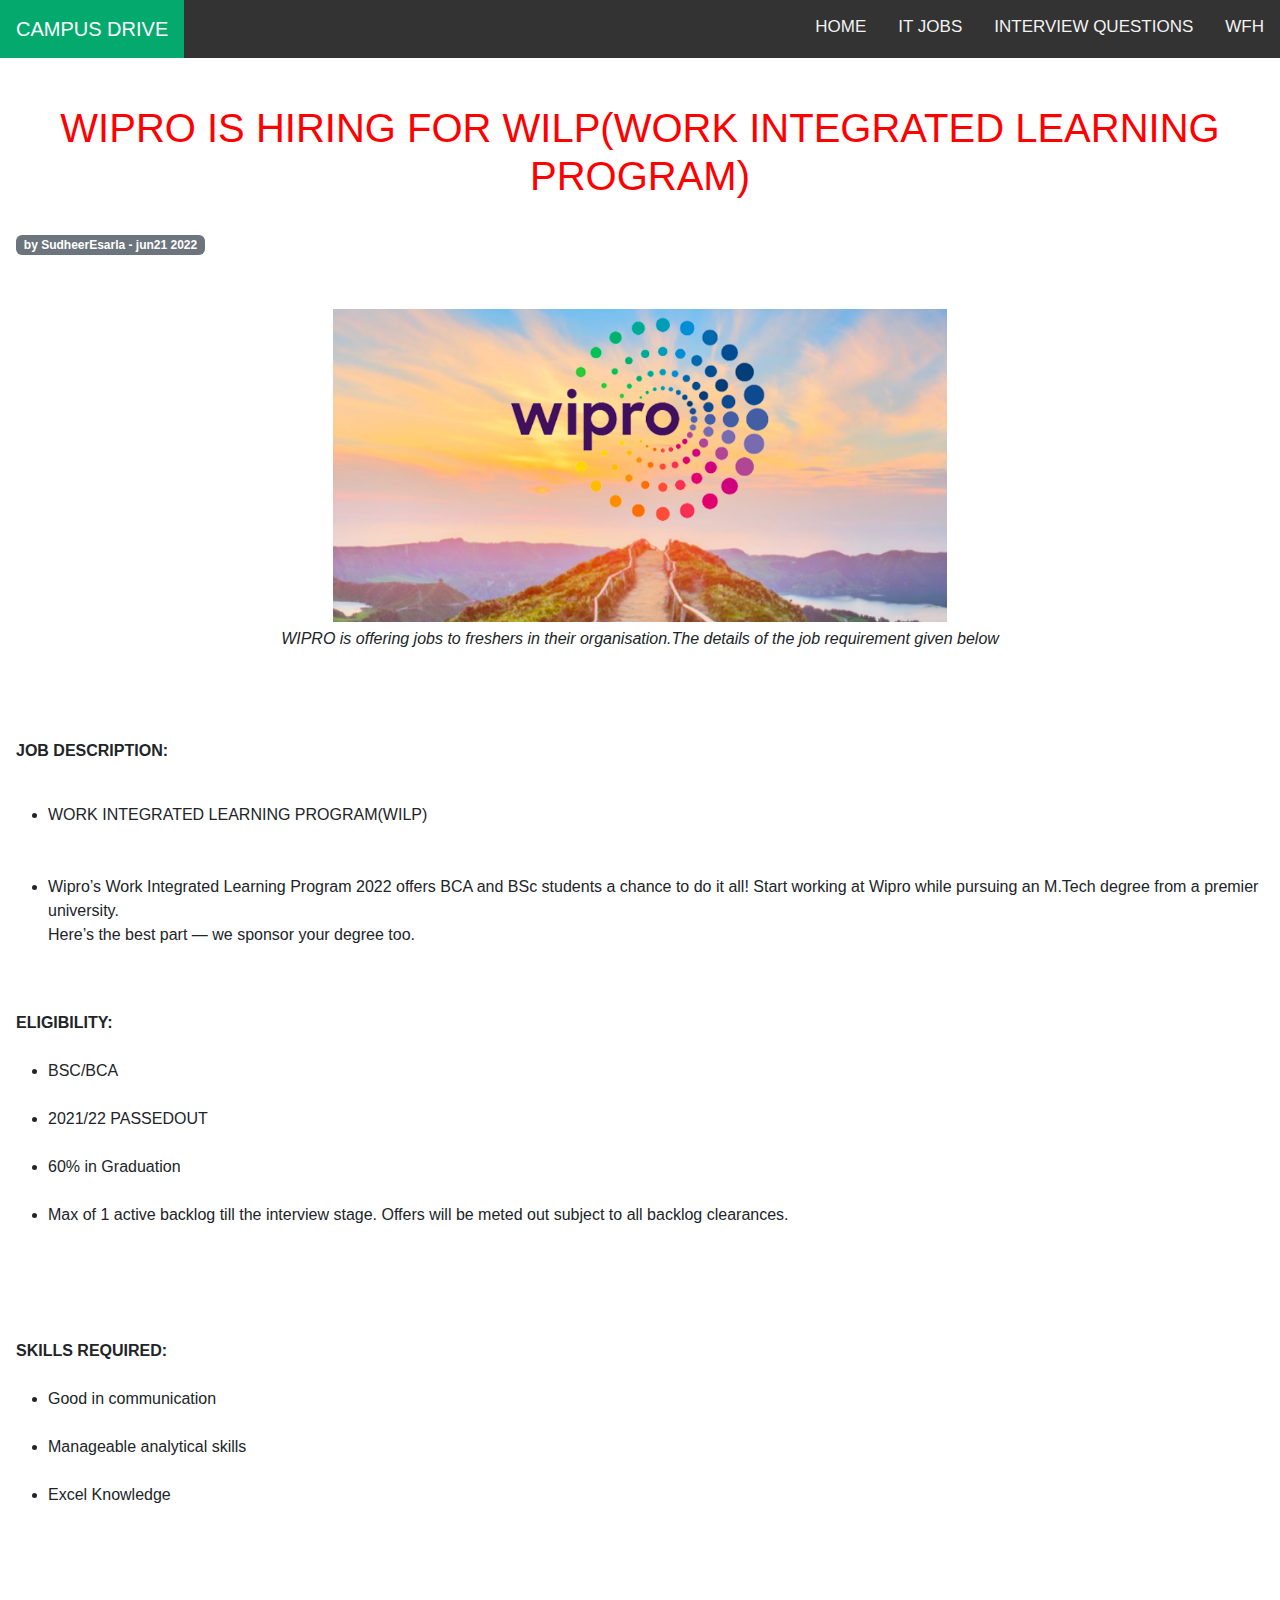
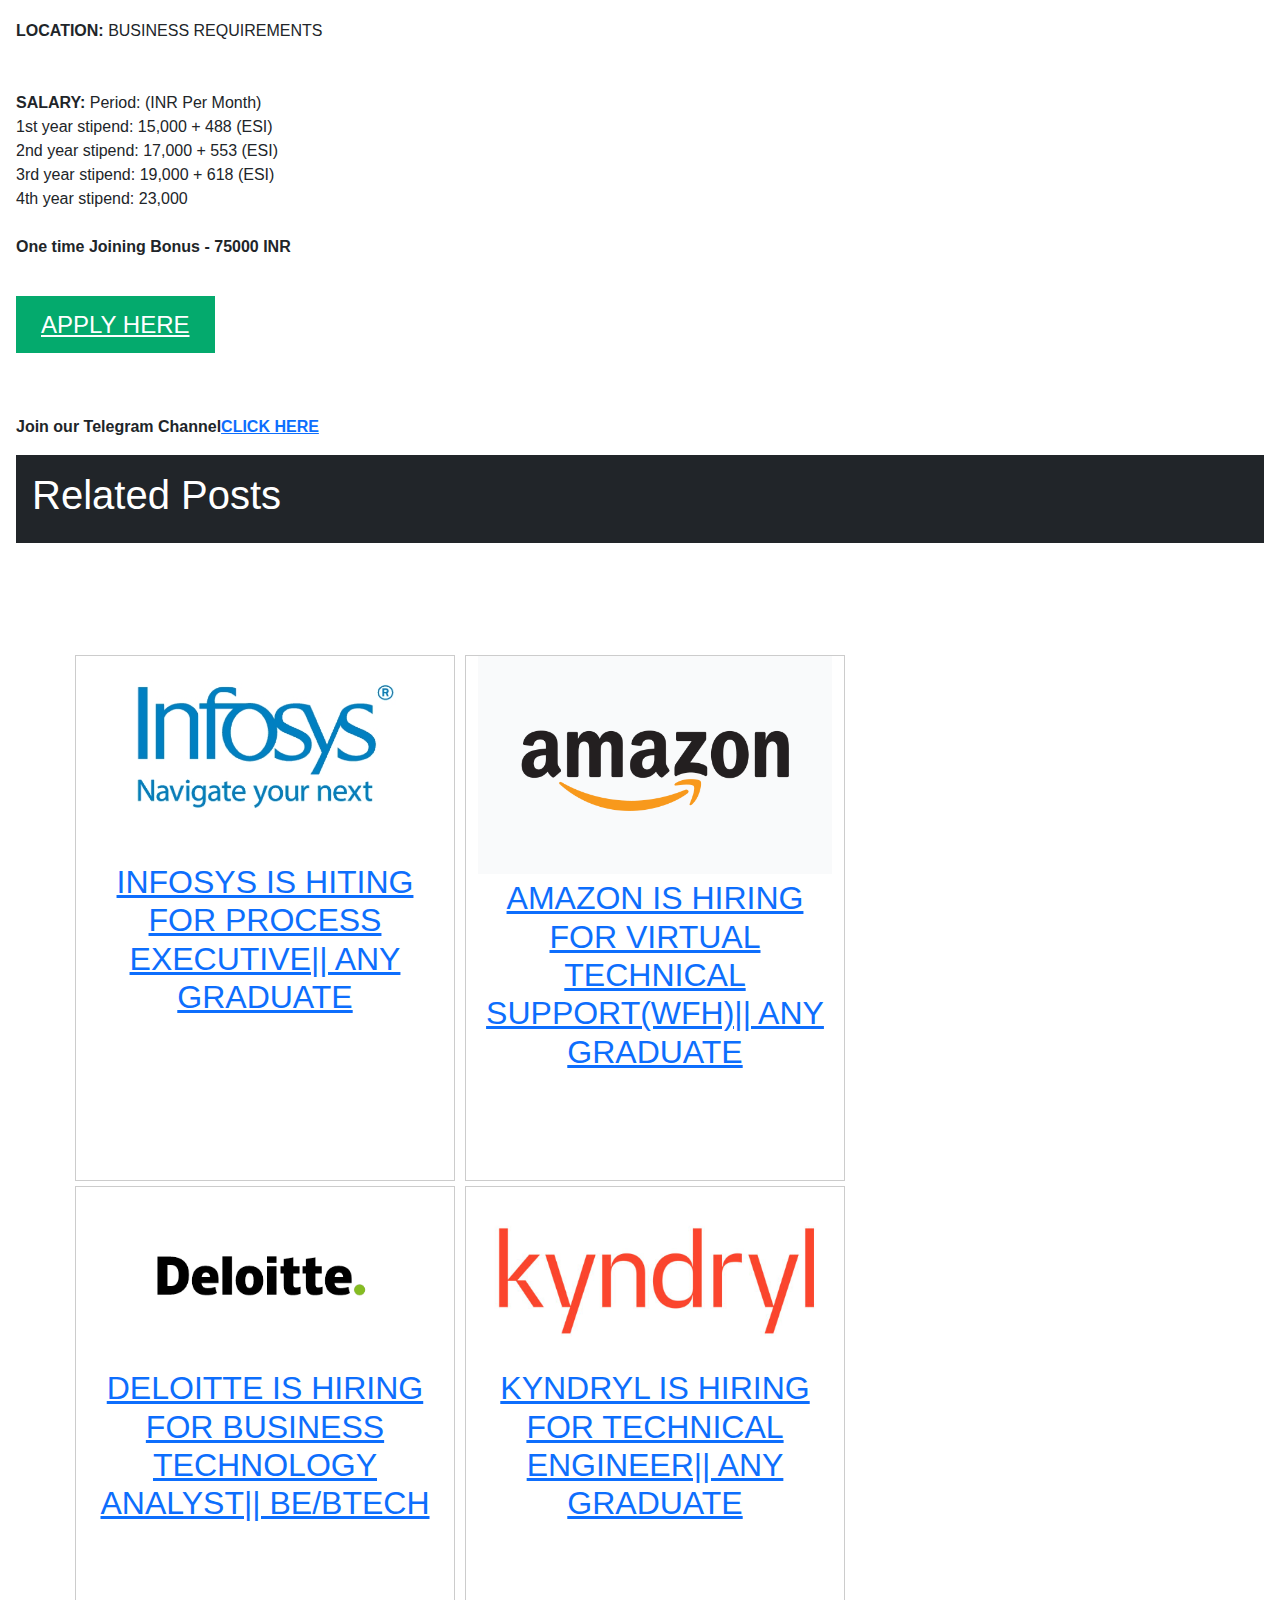
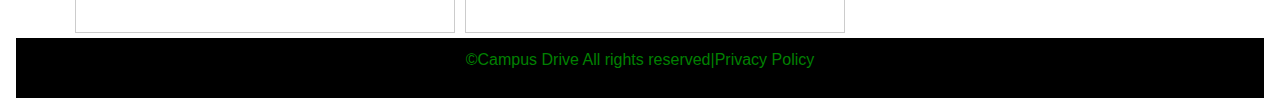
<file: index.html>
<!DOCTYPE html>
<html lang="en" >
<head>
	
<meta charset="UTF-8">
<meta name= "viewport" content="width=device-width,initial-scale=1.0">

<title>CAMPUS DRIVE</title>

<link rel="stylesheet" href="https://cdnjs.cloudflare.com/ajax/libs/font-awesome/4.7.0/css/font-awesome.min.css">
<link rel="stylesheet" href="style.css">
<link href="https://cdn.jsdelivr.net/npm/bootstrap@5.1.3/dist/css/bootstrap.min.css" rel="stylesheet">
  <script src="https://cdn.jsdelivr.net/npm/bootstrap@5.1.3/dist/js/bootstrap.bundle.min.js"></script>


</head>


<body>

	
	
	

<div class="topnav" id="myTopnav">
	<a target="_blank" href="#" class="active">CAMPUS DRIVE</a>
	<a href="WFH.html">WFH</a>
	<a target="_blank" href="#ITJOBS">INTERVIEW QUESTIONS</a>
	<a href="sai.html">IT JOBS</a>
	<a target="_blank" href="#">HOME</a>
	<a href="javascript:void(0);" class="icon" onclick="myFunction()">
	  <i class="fa fa-bars"></i>
	</a>
  </div>
  
	


<div class = "main">

<h1 class="heading">WIPRO IS HIRING FOR WILP(WORK INTEGRATED LEARNING PROGRAM)</h1>


						<br>
					<span class="badge bg-secondary">by SudheerEsarla - jun21 2022</span>
						<br>
						<br>
						<br>
<img src = "wipro.jpg" alt = "wipro" class="company-pic">
<p class="p1"><i>WIPRO is offering jobs to freshers in their organisation.The details of the job requirement given below</i></p><br>
<br>
<br>
<p class="p2">
	<b>JOB DESCRIPTION:</b><br><br>
	<ul class="job">
	<li>WORK INTEGRATED LEARNING PROGRAM(WILP)</li> <br><br>
	<li>Wipro’s Work Integrated Learning Program 2022 offers BCA and BSc students a chance to do it all! Start working at Wipro while pursuing an M.Tech degree from a premier university.<br>
		 Here’s the best part — we sponsor your degree too.</li> <br><br>
	</ul>


<b>ELIGIBILITY:</b><br><br>

<ul class="eligibility">
	<li>BSC/BCA</li><br>
	<li>2021/22 PASSEDOUT</li><br>
	<li>60% in Graduation</li><br>
	<li>Max of 1 active backlog till the interview stage. Offers will be meted out subject to all backlog clearances.</li><br>
	

</ul>



<br><br>
<br>



<b>SKILLS REQUIRED:</b><br><br>
<ul class="skills">

	
	<li>Good in communication</li><br>
	<li>Manageable analytical skills</li><br>
	<li>Excel Knowledge </li><br>
	</ul>
	
		
<br>
<br><br>



<b>LOCATION:</b>
BUSINESS REQUIREMENTS<br>
<br><br>



<b>SALARY:</b>
Period: (INR Per Month)<br>
1st year stipend: 15,000 + 488 (ESI)<br>
2nd year stipend: 17,000 + 553 (ESI)<br>
3rd year stipend: 19,000 + 618 (ESI)<br>
4th year stipend: 23,000<br>
<br>
<b>One time Joining Bonus - 75000 INR</b><br>

<br>
<br>
<a target = "_blank" class = "fcc-btn" href = "https://careers.wipro.com/wilp">APPLY HERE</a><br>
<br>
<br>
<br>

<p><b>Join our Telegram Channel<a target="_blank" href="https://t.me/+YsRPLBOCBAg5MjM1">CLICK HERE</a></b></p>





<div class="container-fluid p-3 my-3 bg-dark text-white text-left">
	<h1>Related Posts</h1>
	</div>
	<br><br>
	<div class="container mt-5">
		<div class="row">




			<div class="col-sm-4">
	
				<a target="_blank" href="https://campusdrive.github.io/Infosys-executive/">

			
	
				
				<img src="infosys.jpg" alt="" class="post-image" width="600" height="400"></a>
				<div class="post-preview">
					<h2><a  target="_blank" href="https://campusdrive.github.io/Infosys-executive/">

						INFOSYS IS HITING FOR PROCESS EXECUTIVE|| ANY GRADUATE </a>
						
						 
	
						</h2>
						
							<br><br><br><br>
	
						
					
						 
						
	
	
				</div>
			</div>




			<div class="col-sm-4">
	
				<a target="_blank" href="https://campusdrive.github.io/amazon-jobs/">

			
	
				
				<img src="amazon.jpg" alt="" class="post-image" width="600" height="400"></a>
				<div class="post-preview">
					<h2><a  target="_blank" href="https://campusdrive.github.io/amazon-jobs/">

						AMAZON IS HIRING FOR VIRTUAL TECHNICAL SUPPORT(WFH)|| ANY GRADUATE </a>
						
						 
	
						</h2>
						
							<br><br><br><br>
	
						
					
						 
						
	
	
				</div>
			</div>





			<div class="col-sm-4">
	
				<a target="_blank" href="https://campusdrive.github.io/Deloitte-jobs/">

			
	
				
				<img src="delooitte.jpg" alt="" class="post-image" width="600" height="400"></a>
				<div class="post-preview">
					<h2><a  target="_blank" href="https://campusdrive.github.io/Deloitte-jobs/">

						DELOITTE IS HIRING FOR BUSINESS TECHNOLOGY ANALYST|| BE/BTECH </a>
						
						 
	
						</h2>
						
							<br><br><br><br>
	
						
					
						 
						
	
	
				</div>
			</div>


			<div class="col-sm-4">
	
				<a target="_blank" href="https://campusdrive.github.io/Kyndryl-jobs/">

			
	
				
				<img src="kyndryl.jpg" alt="" class="post-image" width="600" height="400"></a>
				<div class="post-preview">
					<h2><a  target="_blank" href="https://campusdrive.github.io/Kyndryl-jobs/">

						KYNDRYL IS HIRING FOR TECHNICAL ENGINEER|| ANY GRADUATE </a>
						
						 
	
						</h2>
						
							<br><br><br><br>
	
						
					
						 
						
	
	
				</div>
			</div>
	
	
	


				
					

	</div>
</div>

		
		



<footer class="footer">
	
	

<p>&copy;Campus Drive All rights reserved|Privacy Policy</p>
</footer>



<script>
	function myFunction() {
	  var x = document.getElementById("myTopnav");
	  if (x.className === "topnav") {
		x.className += " responsive";
	  } else {
		x.className = "topnav";
	  }
	}
	</script>



</div>
</body>
</html>
</file>
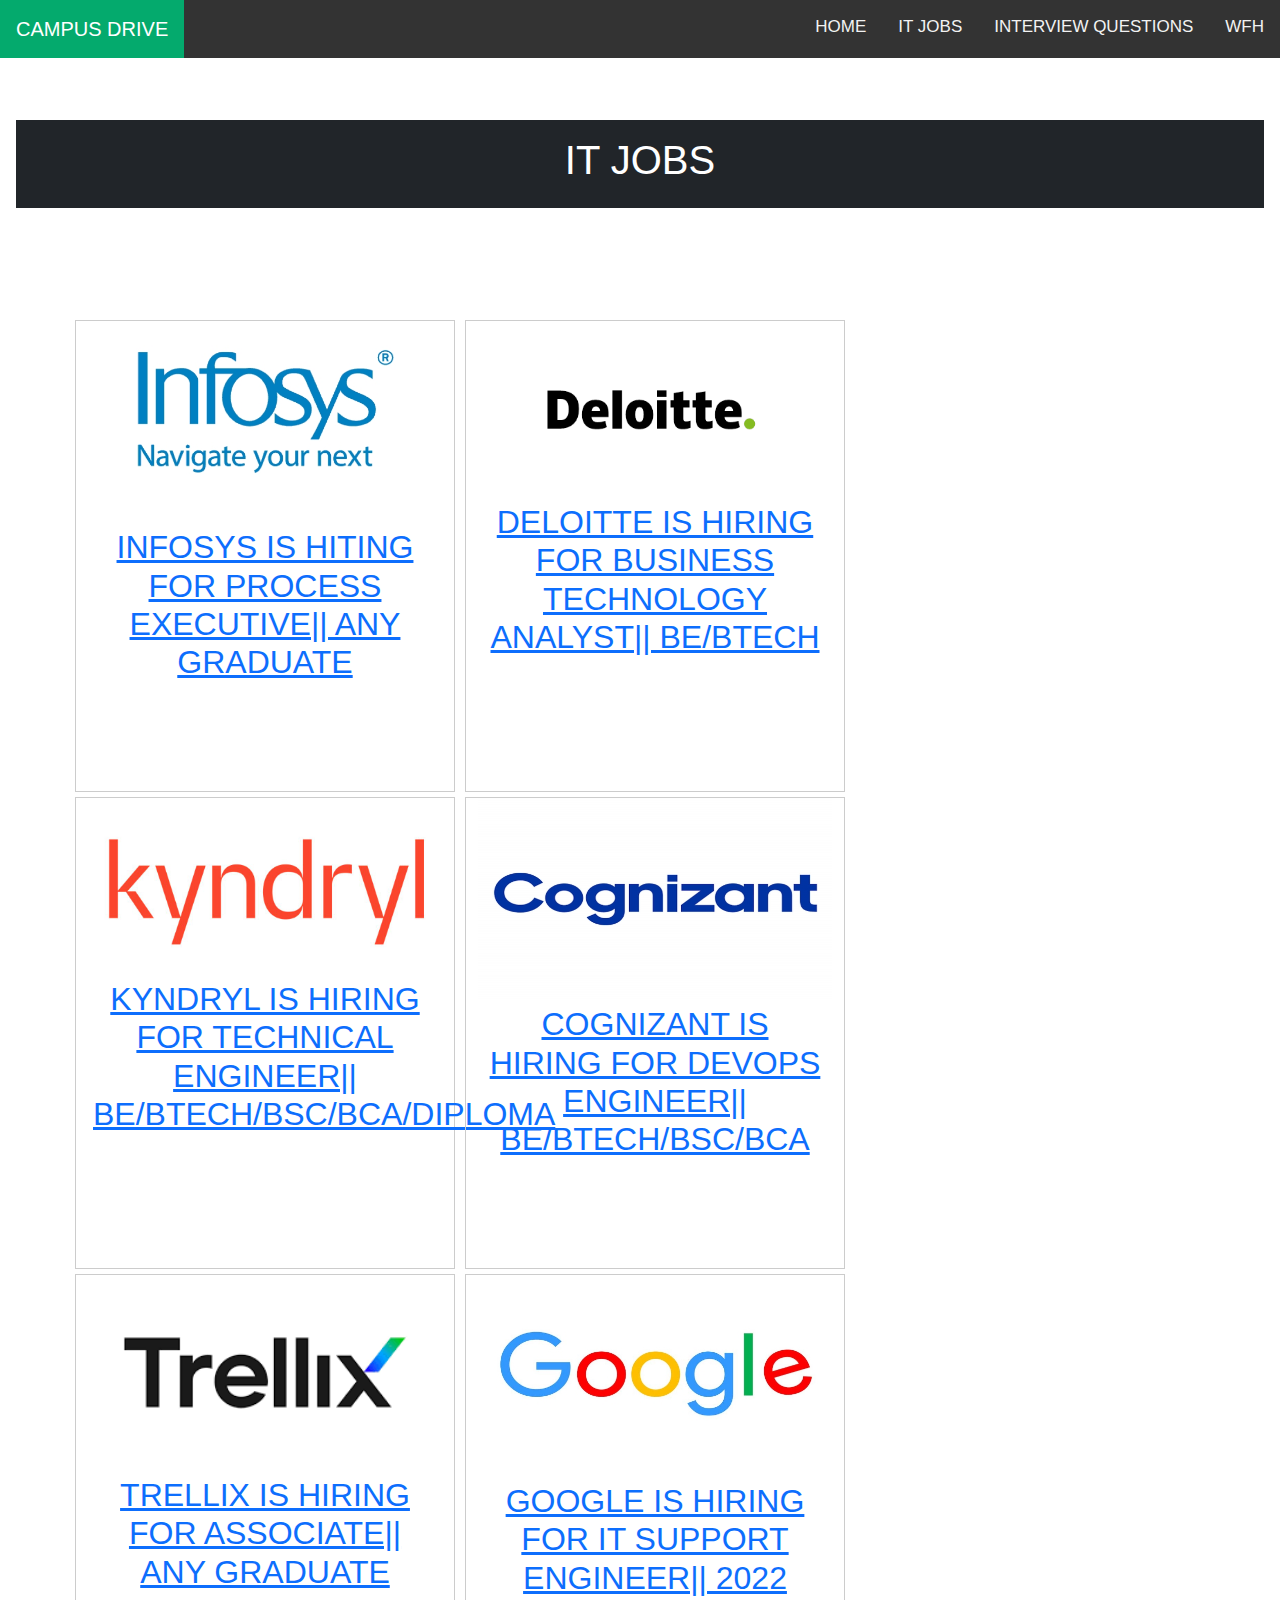
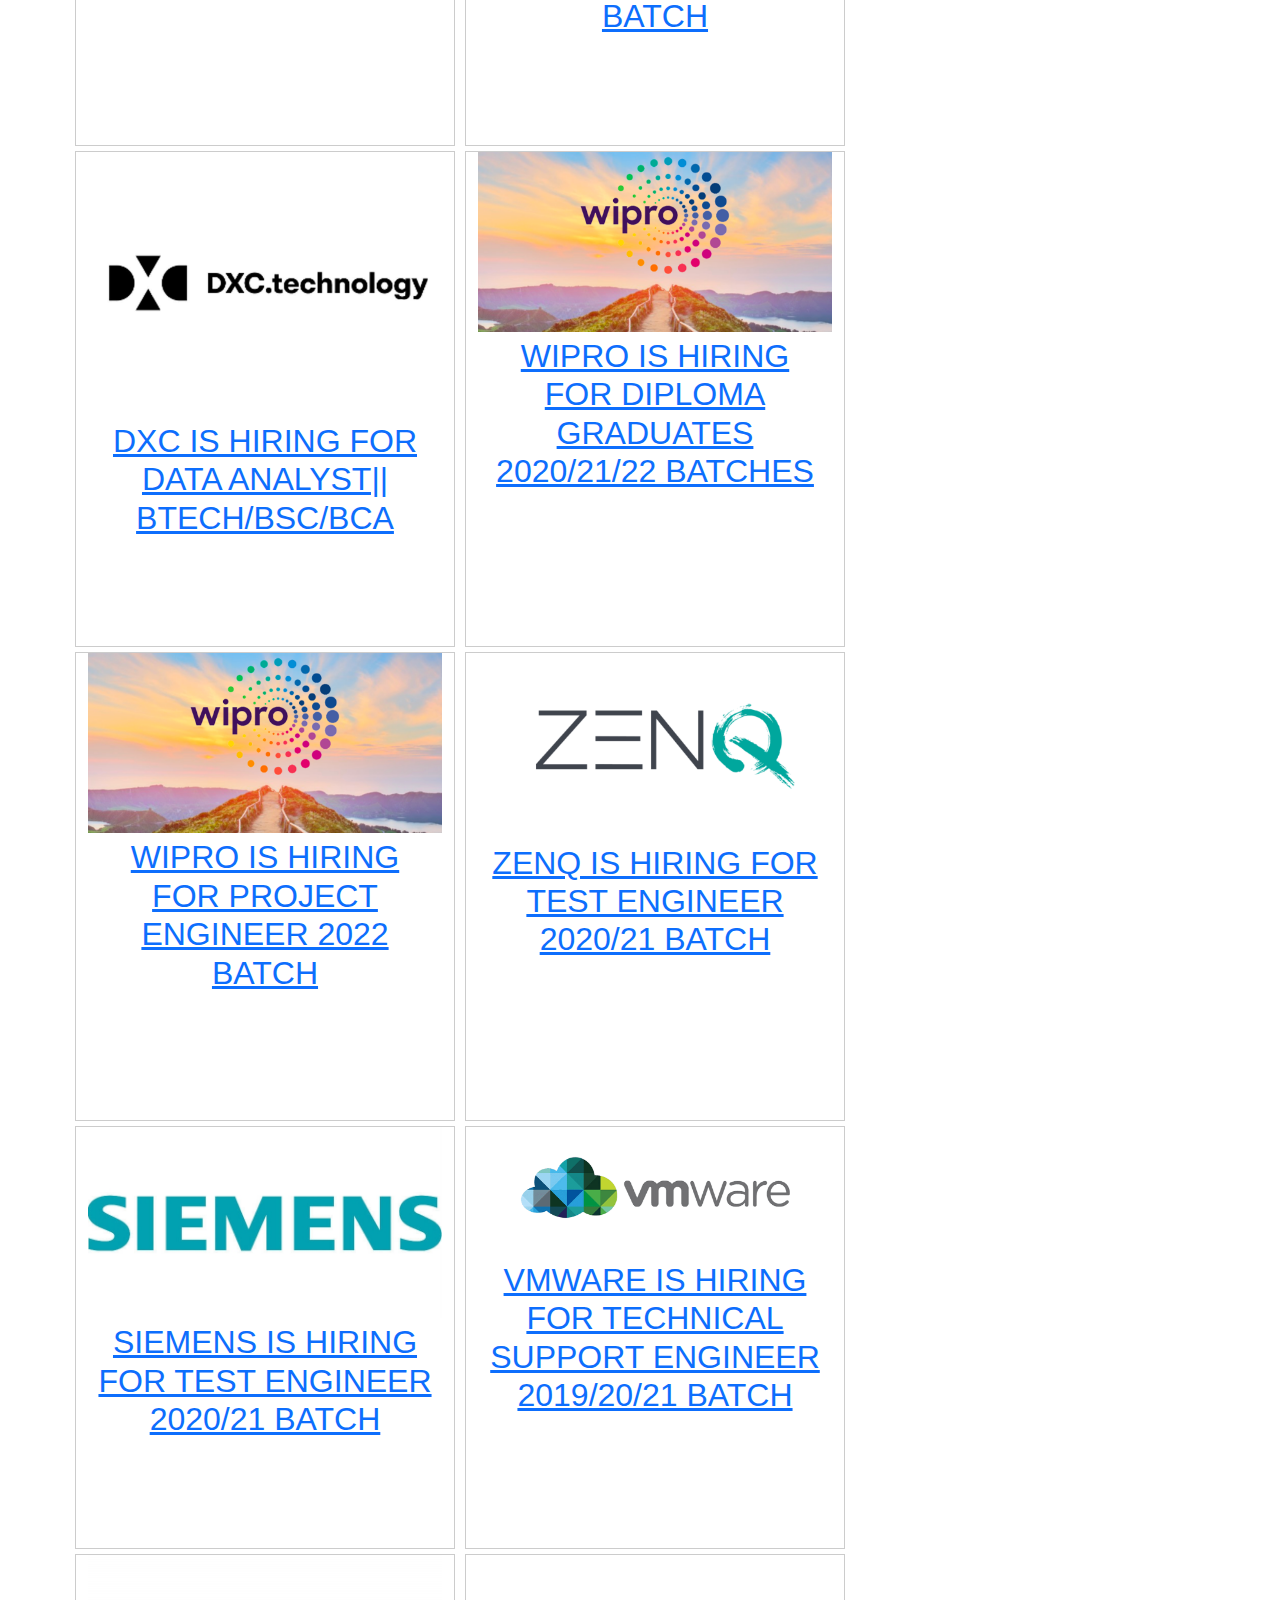
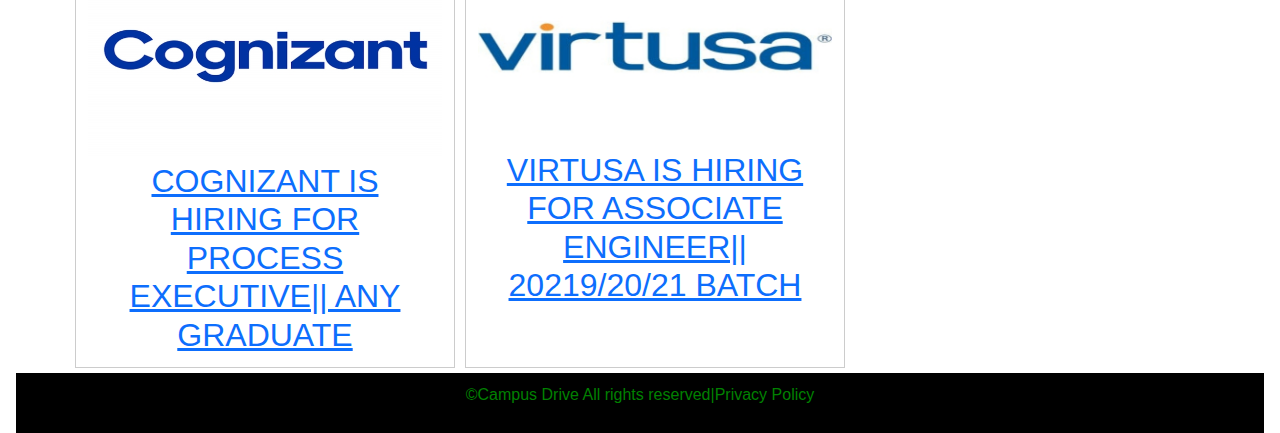
<file: sai.html>
<!DOCTYPE html>
<html lang="en" >
<head>
	<meta name= "viewport" content="width=device-width,initial-scale=1.0">

<title>CAMPUS DRIVE</title>

<link rel="stylesheet" href="https://cdnjs.cloudflare.com/ajax/libs/font-awesome/4.7.0/css/font-awesome.min.css">
<link rel="stylesheet" href="style.css">
<link href="https://cdn.jsdelivr.net/npm/bootstrap@5.1.3/dist/css/bootstrap.min.css" rel="stylesheet">
  <script src="https://cdn.jsdelivr.net/npm/bootstrap@5.1.3/dist/js/bootstrap.bundle.min.js"></script>

</head>


<body>

	
	
	

<div class="topnav" id="myTopnav">
	<a href="#home" class="active">CAMPUS DRIVE</a>
	<a href="WFH.html">WFH</a>
	<a href="#ITJOBS">INTERVIEW QUESTIONS</a>
	<a href="sai.html">IT JOBS</a>
	<a href="#about">HOME</a>
	<a href="javascript:void(0);" class="icon" onclick="myFunction()">
	  <i class="fa fa-bars"></i>
	</a>
  </div>








    <div class = "main">

    <div class="container-fluid p-3 my-3 bg-dark text-white text-center">
        <h1>IT JOBS</h1>
        </div>
		<br><br>
        <div class="container mt-5">
            <div class="row">

                <div class="col-sm-4">
	
                    <a target="_blank" href="https://campusdrive.github.io/Infosys-executive/">
    
                
        
                    
                    <img src="infosys.jpg" alt="" class="post-image" width="600" height="400"></a>
                    <div class="post-preview">
                        <h2><a  target="_blank" href="https://campusdrive.github.io/Infosys-executive/">
    
                            INFOSYS IS HITING FOR PROCESS EXECUTIVE|| ANY GRADUATE </a>
                            
                             
        
                            </h2>
                            
                                <br><br><br><br>
        
                            
                        
                             
                            
        
        
                    </div>
                </div>



                <div class="col-sm-4">
	
                    <a target="_blank" href="https://campusdrive.github.io/Deloitte-jobs/">
    
                
        
                    
                    <img src="delooitte.jpg" alt="" class="post-image" width="600" height="400"></a>
                    <div class="post-preview">
                        <h2><a  target="_blank" href="https://campusdrive.github.io/Deloitte-jobs/">
    
                            DELOITTE IS HIRING FOR BUSINESS TECHNOLOGY ANALYST|| BE/BTECH </a>
                            
                             
        
                            </h2>
                            
                                <br><br><br><br>
        
                            
                        
                             
                            
        
        
                    </div>
                </div>



                <div class="col-sm-4">
	
                    <a target="_blank" href="https://campusdrive.github.io/Kyndryl-jobs/">
    
                
        
                    
                    <img src="kyndryl.jpg" alt="" class="post-image" width="600" height="400"></a>
                    <div class="post-preview">
                        <h2><a  target="_blank" href="https://campusdrive.github.io/Kyndryl-jobs/">
    
                            KYNDRYL IS HIRING FOR TECHNICAL ENGINEER|| BE/BTECH/BSC/BCA/DIPLOMA </a>
                            
                             
        
                            </h2>
                            
                                <br><br><br><br>
        
                            
                        
                             
                            
        
        
                    </div>
                </div>
    










                <div class="col-sm-4">
	
					<a target="_blank" href="https://campusdrive.github.io/cognizant-devops-engineer/">
	
				
		
					
					<img src="cognizant.jpg" alt="" class="post-image" width="600" height="400"></a>
					<div class="post-preview">
						<h2><a  target="_blank" href="https://campusdrive.github.io/cognizant-devops-engineer/">
	
							COGNIZANT IS HIRING FOR DEVOPS ENGINEER|| BE/BTECH/BSC/BCA </a>
		
							</h2>
							
								<br><br><br><br>
		
							
						
							 
							
		
		
					</div>
				</div>










                <div class="col-sm-4">
                    <a target="_blank" href="https://campusdrive.github.io/Trellix-hiring-SDET/">
    
                
        
                    
                    <img src="trellix.jpg" alt="" class="post-image" width="600" height="400"></a>
                    <div class="post-preview">
                        <h2><a  target="_blank" href="https://campusdrive.github.io/Trellix-hiring-SDET/">
    
                            TRELLIX IS HIRING FOR ASSOCIATE|| ANY GRADUATE</a>
        
                            </h2>
                            
                                <br><br><br><br>
        
                            
                        
                             
                            
        
        
                    </div>
                </div>












                <div class="col-sm-4">
                    <a target="_blank" href="https://campusdrive.github.io/google-hiring-2022/">
    
                
        
                    
                    <img src="google.jpg" alt="" class="post-image" width="600" height="400"></a>
                    <div class="post-preview">
                        <h2><a  target="_blank" href="https://campusdrive.github.io/google-hiring-2022/">
    
                            GOOGLE IS HIRING FOR IT SUPPORT ENGINEER|| 2022 BATCH</a>
        
                            </h2>
                            
                                <br><br><br><br>
        
                            
                        
                             
                            
        
        
                    </div>
                </div>


                <div class="col-sm-4">
                    <a target="_blank" href="https://campusdrive.github.io/DXC-Data-Analyst/">
        
                    
                    <img src="Dxc.jpg" alt="" class="post-image" width="600" height="400"></a>
                    <div class="post-preview">
                        <h2><a  target="_blank" href="https://campusdrive.github.io/DXC-Data-Analyst/">DXC IS HIRING FOR DATA ANALYST|| BTECH/BSC/BCA</a>
        
                            </h2>
                            
                                <br><br><br><br>
                                </div>
                                </div>
                                
        
              <div class="col-sm-4">
			<a target="_blank" href="https://campusdrive.github.io/wipro-jobs/">

			
			<img src="wipro.jpg" alt="" class="post-image" width="600" height="400"></a>
			<div class="post-preview">
				<h2><a  target="_blank" href="https://campusdrive.github.io/wipro-jobs/">WIPRO IS HIRING FOR DIPLOMA GRADUATES 2020/21/22 BATCHES</a>

					</h2>
                    </div>
					<br><br><br><br>
                    </div>

					
				
					 
					


			
		




		<div class="col-sm-4">
			<a target="_blank" href="https://campusdrive.github.io/wipro-2022/">
			
			<img src="wipro.jpg" alt="" class="post-image" width="600" height="400"></a>
			<div class="post-preview">
				<h2><a  target="_blank" href="https://campusdrive.github.io/wipro-2022/">WIPRO IS HIRING FOR PROJECT ENGINEER 2022 BATCH</a>

					<br><br><br><br>
					</div>
					</div>


					<div class="col-sm-4">
						<a target="_blank" href="https://campusdrive.github.io/Zenq-jobs/">
			
						
						<img src="zenq.jpg" alt="" class="post-image" width="600" height="400"></a>
						<div class="post-preview">
							<h2><a  target="_blank" href="https://campusdrive.github.io/Zenq-jobs/">ZENQ IS HIRING FOR TEST ENGINEER 2020/21 BATCH</a>
			
								</h2>
								<br><br><br><br>
								</div>
								</div>



								<div class="col-sm-4">
									<a target="_blank" href="https://campusdrive.github.io/siemen-jobs/">
						
									
									<img src="siemens.jpg" alt="" class="post-image" width="600" height="400"></a>
									<div class="post-preview">
										<h2><a  target="_blank" href="https://campusdrive.github.io/siemen-jobs/">SIEMENS IS HIRING FOR TEST ENGINEER 2020/21 BATCH</a>
						
											</h2>
											<br><br><br><br>
											</div>
											</div>



                                            <div class="col-sm-4">
                                                <a target="_blank" href="https://campusdrive.github.io/VMWare-job/">
                                    
                                                
                                                <img src="vmware.jpg" alt="" class="post-image" width="600" height="400"></a>
                                                <div class="post-preview">
                                                    <h2><a  target="_blank" href="https://campusdrive.github.io/VMWare-job/">VMWARE IS HIRING FOR TECHNICAL SUPPORT ENGINEER 2019/20/21 BATCH</a>
                                    
                                                        </h2>
                                                        <br><br><br><br>
                                                        </div>
                                                        </div>

                                                        <div class="col-sm-4">
                                                            <a target="_blank" href="https://campusdrive.github.io/cognizant-jobs/">
                                                


                                                        <img src="cognizant.jpg" alt="" class="post-image" width="600" height="400"></a>
			<div class="post-preview">
				<h2><a  target="_blank" href="https://campusdrive.github.io/cognizant-jobs/">COGNIZANT IS HIRING FOR PROCESS EXECUTIVE|| ANY GRADUATE</a>

					</h2>
					
                    </div>
                    </div>
					



                    <div class="col-sm-4">
                        <a target="_blank" href="https://campusdrive.github.io/virtusa-associate-engineer/">
            


                    <img src="virtusa.jpg" alt="" class="post-image" width="400" height="400"></a>
<div class="post-preview">
<h2><a  target="_blank" href="https://campusdrive.github.io/virtusa-associate-engineer/">VIRTUSA IS HIRING FOR ASSOCIATE ENGINEER|| 20219/20/21 BATCH</a>

</h2>

</div>
</div>

	</div>
</div>



    


<footer class="footer">
	
	

<p>&copy;Campus Drive All rights reserved|Privacy Policy</p>
</footer>


<script>
	function myFunction() {
	  var x = document.getElementById("myTopnav");
	  if (x.className === "topnav") {
		x.className += " responsive";
	  } else {
		x.className = "topnav";
	  }
	}
	</script>

</div>
</body>
</html>
</file>
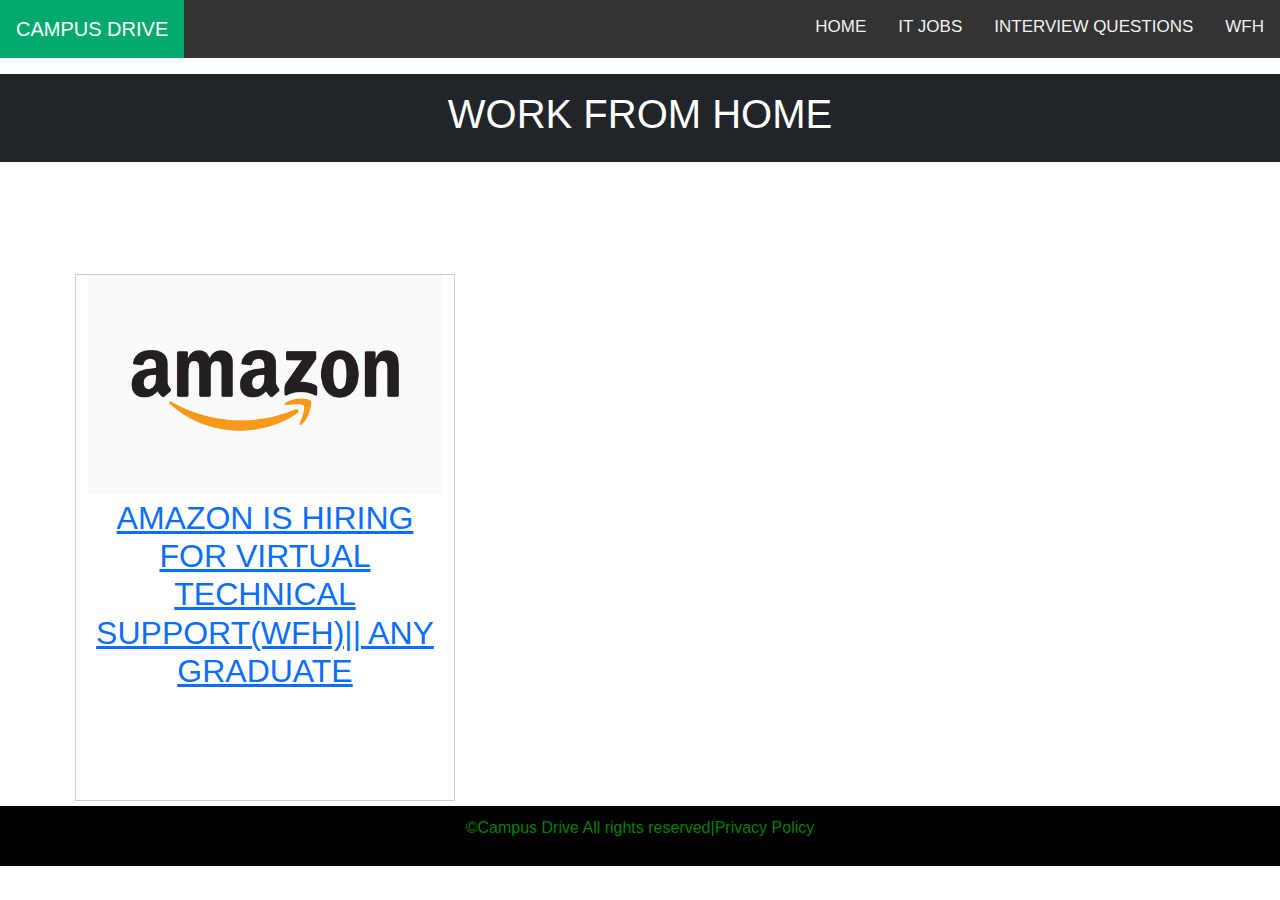
<file: WFH.html>
<!DOCTYPE html>
<html lang="en" >
<head>
	<meta name= "viewport" content="width=device-width,initial-scale=1.0">

<title>CAMPUS DRIVE</title>

<link rel="stylesheet" href="https://cdnjs.cloudflare.com/ajax/libs/font-awesome/4.7.0/css/font-awesome.min.css">
<link rel="stylesheet" href="style.css">
<link href="https://cdn.jsdelivr.net/npm/bootstrap@5.1.3/dist/css/bootstrap.min.css" rel="stylesheet">
  <script src="https://cdn.jsdelivr.net/npm/bootstrap@5.1.3/dist/js/bootstrap.bundle.min.js"></script>

</head>


<body>

	
	
	

<div class="topnav" id="myTopnav">
	<a href="#home" class="active">CAMPUS DRIVE</a>
	<a href="WFH.html">WFH</a>
	<a href="#ITJOBS">INTERVIEW QUESTIONS</a>
	<a href="sai.html">IT JOBS</a>
	<a href="#about">HOME</a>
	<a href="javascript:void(0);" class="icon" onclick="myFunction()">
	  <i class="fa fa-bars"></i>
	</a>
  </div>








    

    <div class="container-fluid p-3 my-3 bg-dark text-white text-center">
        <h1>WORK FROM HOME </h1>
        </div>
		<br><br>
        <div class="container mt-5">
            <div class="row">



                <div class="col-sm-4">
	
                    <a target="_blank" href="https://campusdrive.github.io/amazon-jobs/">
    
                
        
                    
                    <img src="amazon.jpg" alt="" class="post-image" width="600" height="400"></a>
                    <div class="post-preview">
                        <h2><a  target="_blank" href="https://campusdrive.github.io/amazon-jobs/">
    
                            AMAZON IS HIRING FOR VIRTUAL TECHNICAL SUPPORT(WFH)|| ANY GRADUATE </a>
                            
                             
        
                            </h2>
                            
                                <br><br><br><br>
        
                            
                        
                             
                            
        
        
                    </div>
                </div>
            </div>
        </div>
        
        
        
            
        
        
        <footer class="footer">
            
            
        
        <p>&copy;Campus Drive All rights reserved|Privacy Policy</p>
        </footer>
        
        
        <script>
            function myFunction() {
              var x = document.getElementById("myTopnav");
              if (x.className === "topnav") {
                x.className += " responsive";
              } else {
                x.className = "topnav";
              }
            }
            </script>
        
        
        </body>
        </html>
</file>
<file: style.css>
* {
    box-sizing: border-box;
    font-family: Arial, Helvetica, sans-serif;
  }
body {
    margin: 0;
    font-family: Arial, Helvetica, sans-serif;
  }
  
  .topnav {
    overflow: hidden;
    background-color: #333;
  }
  
  .topnav a {
    float: right;
    display: block;
    color: #f2f2f2;
    text-align: center;
    padding: 14px 16px;
    text-decoration: none;
    font-size: 17px;
  }
  
  .topnav a:hover {
    background-color:#04AA6D;
    color: black;
  }
  
  .topnav a.active {
    background-color: #04AA6D;
    color: white;
    float: left;
    font-size: 20px;
  }
  
  .topnav .icon {
    display: none;
  }
  
  @media screen and (max-width: 600px) {
    .topnav a:not(:first-child) {display: none;}
    .topnav a.icon {
      float: right;
      display: block;
    }
  }
  
  @media screen and (max-width: 600px) {
    .topnav.responsive {position: relative;}
    .topnav.responsive .icon {
      position: absolute;
      right: 0;
      top: 0;

    }
    

    
    .topnav.responsive a {
      float: none;
      display: block;
      text-align: left;
    }
    
   
  }
  @media screen and (min-width : 992px){
      body{
          margin: 0;

      }
      .company-pic{
          width: 50%;
          height: auto;
      }

  }
  @media screen and (max-width : 600px){
    .company-pic {
        width: 100%;
        height: auto;
        

      }
    }

      
  
 
       
       
       
       .heading{
       text-align : center;
       color : red;
       }



       .main {
        padding: 16px;
        margin-top: 30px;
        height: 1500px;
       }
       
       
       
       
   
     
     
     
     
       .p1{
       text-align : center;
       position : relative;
       font-family: Arial, Helvetica, sans-serif;
   
       }
       
       
       .p2{
       text-align : left;
       font-family: Arial, Helvetica, sans-serif;
   }
   
   
       
   
   
   .company-pic {
    border: 1px whitesmoke;
    border-radius: 5px;
    padding: 5px;
    display: block;
    margin-left: auto;
    margin-right: auto;
    
     
       }
       

       
       
       
       
       
       
       
       .fcc-btn{
           padding : 15px 25px;
           font-size : 24px;
           text-align: center;
           cursor : pointer;
           outline : none;
           color : #fff;
           background-color: #04AA6D
           
   
       }
       
       
       .fcc-btn:hover{
       background : green;
       box-shadow : 0 0 5px green, 0 0 25px green, 0 0 50px green, 0 0 200px green;
       
       }

    

       

       
       
           
       

       .content {
           width : 100%;
           margin : 30px auto 30px;
           border : 1px solid green;
       }
        .main-content {
           width : 100%;
           float : left;
           border : 1px solid blue;
       }



       .col-sm-4 {
        margin: 5px;
        border: 1px solid #ccc;
        float: left;
        width: 200px;
    }



    .col-sm-4:hover{
        border: 1px solid #777;
    }


    .post-image{
       width:100%;
       height: auto;
    
        
       }

        .post-preview{
          padding:5px;
          text-align: center;
          
       }
       h2{
           color: black;
       }

        .recent-post-title{
           margin: 20px;
           color : red;
       }


       .footer{
        text-align : center;
        color : green;
        background-color : black;
        padding : 10px;
        }
</file>
